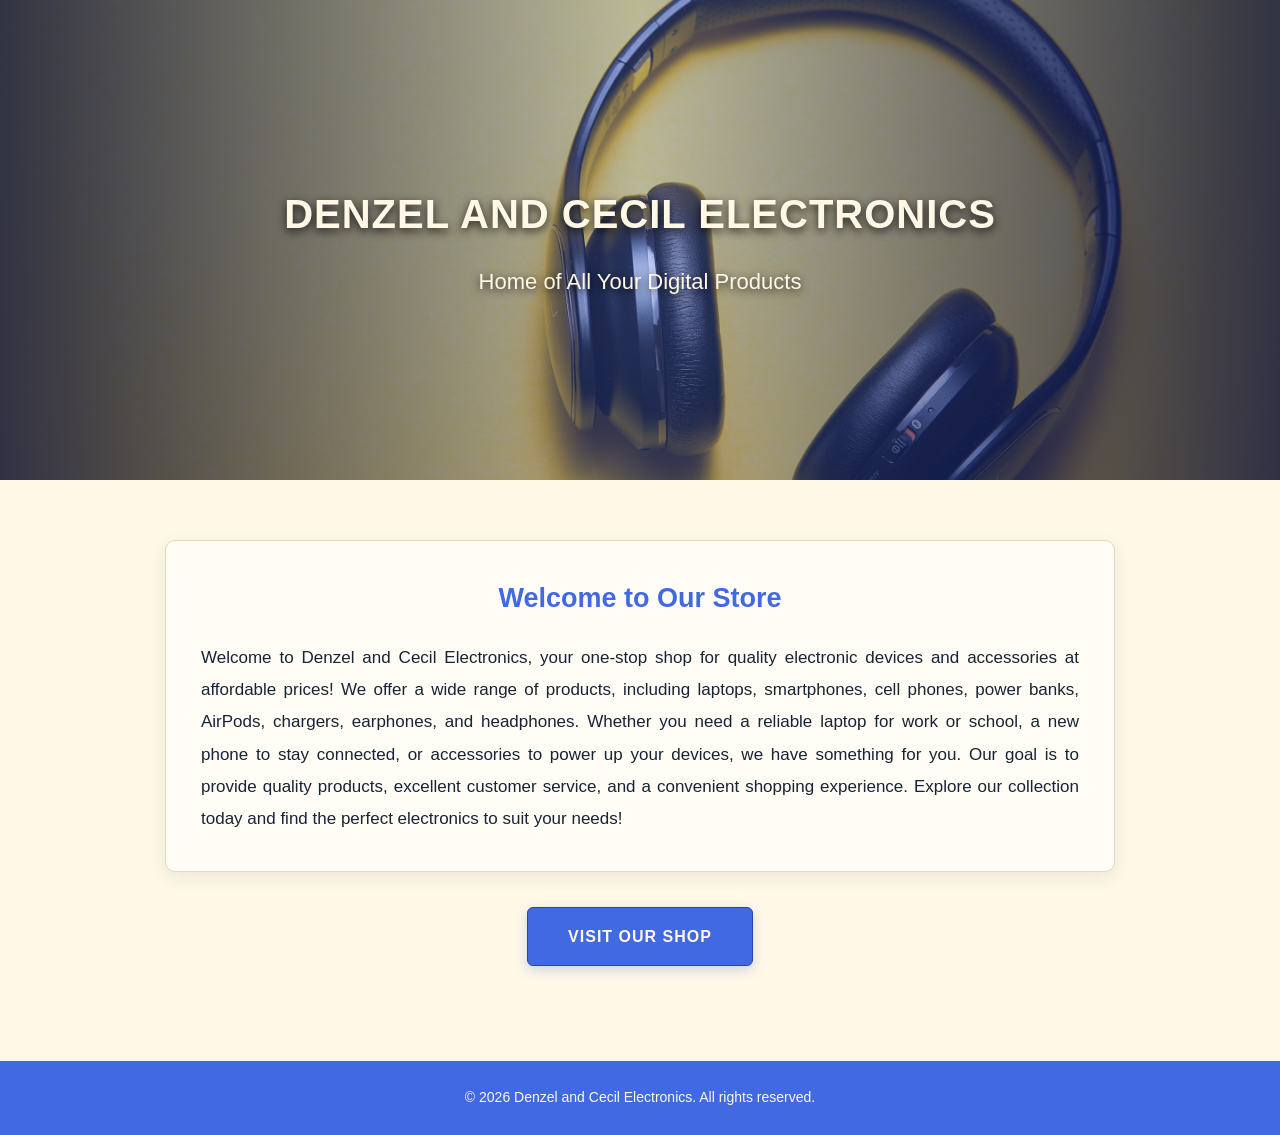
<file: index.html>
<!DOCTYPE html>
<html lang="en">
<head>
    <meta charset="UTF-8">
    <meta name="viewport" content="width=device-width, initial-scale=1.0">

    <title>Denzel and Cecil Electronics</title>

    <link rel="stylesheet" href="homestyle.css">
</head>

<body>

    <header>
        <h1>DENZEL AND CECIL ELECTRONICS</h1>
        <h2>Home of All Your Digital Products</h2>
    </header>

    <main>
        <section class="welcome">
            <h2>Welcome to Our Store</h2>

            <p>
                Welcome to Denzel and Cecil Electronics, your one-stop
                shop for quality electronic devices and accessories
                at affordable prices! We offer a wide range of products,
                including laptops, smartphones, cell phones, power banks,
                AirPods, chargers, earphones, and headphones.

                Whether you need a reliable laptop for work or school,
                a new phone to stay connected, or accessories to power
                up your devices, we have something for you. Our goal
                is to provide quality products, excellent customer
                service, and a convenient shopping experience.

                Explore our collection today and find the perfect
                electronics to suit your needs!
            </p>
        </section>

        <section class="shop-link">
            <a href="store.html">VISIT OUR SHOP</a>
        </section>
    </main>

    <footer>
        <p>&copy; 2026 Denzel and Cecil Electronics. All rights reserved.</p>
    </footer>

</body>
</html>
</file>
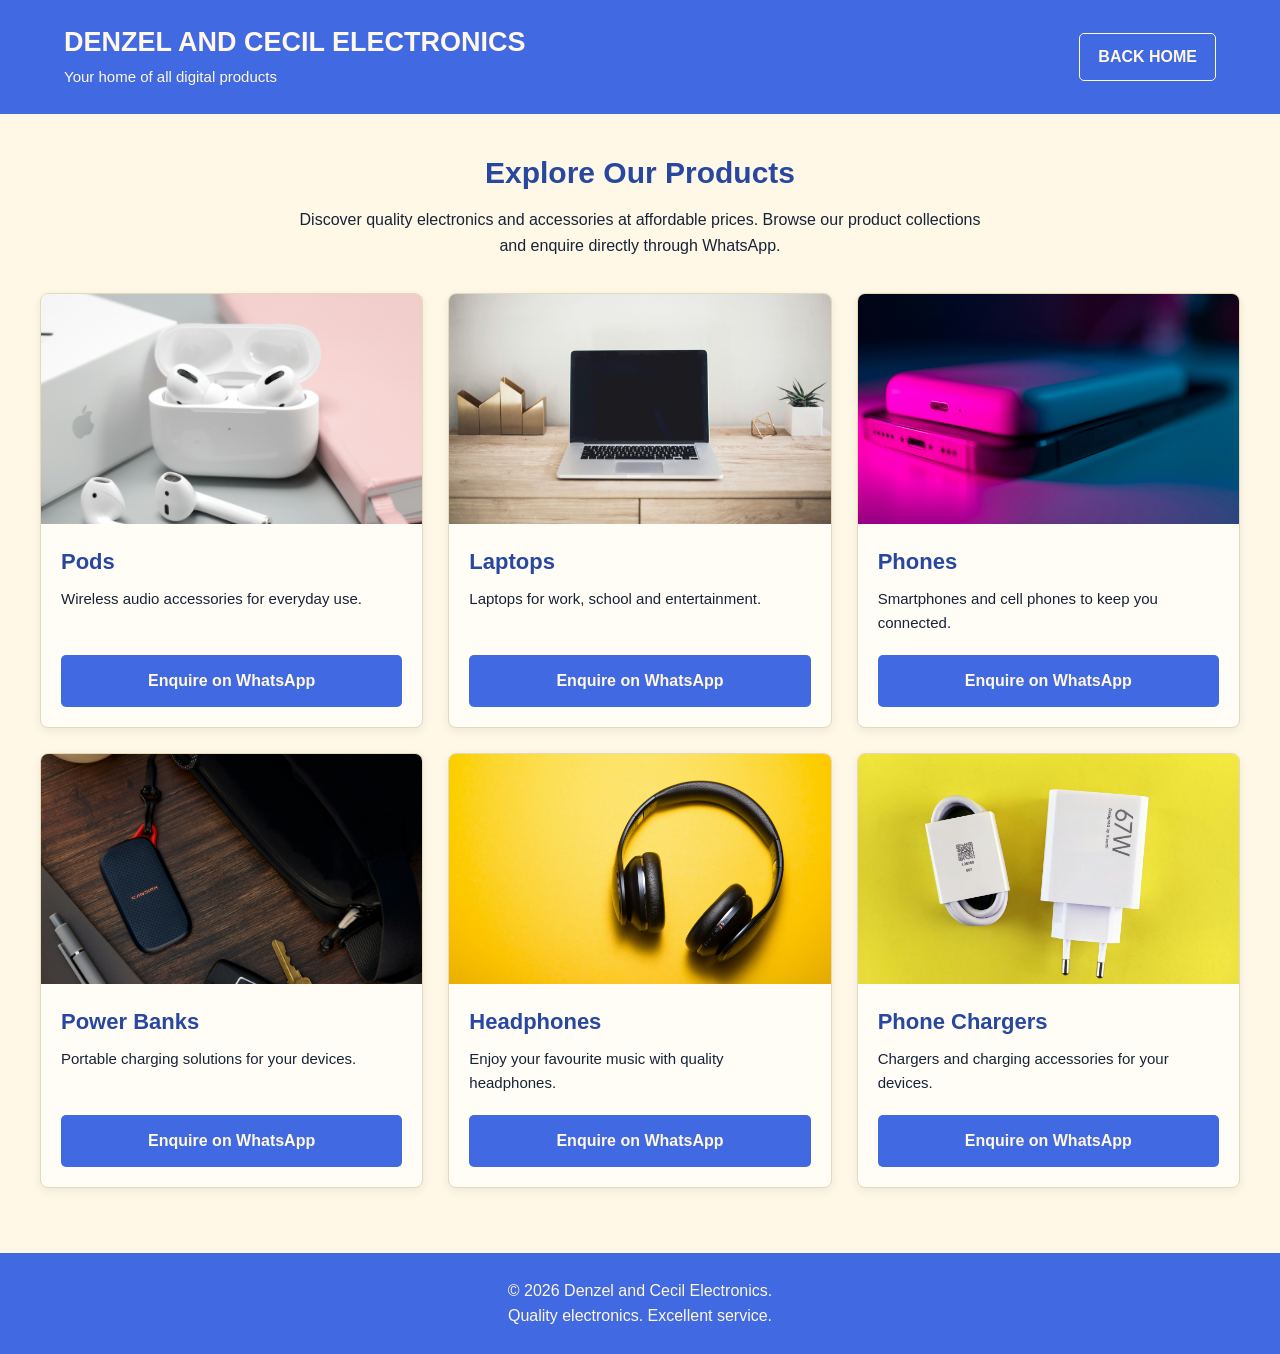
<file: store.html>
<!DOCTYPE html>
<html lang="en">
<head>
    <meta charset="UTF-8">
    <meta name="viewport" content="width=device-width, initial-scale=1.0">

    <title>Denzel and Cecil Electronics | Store</title>

    <link rel="stylesheet" href="store.css">
</head>

<body>

    <!-- Store header -->
    <header class="store-header">
        <div class="store-brand">
            <h1>DENZEL AND CECIL ELECTRONICS</h1>
            <p>Your home of all digital products</p>
        </div>

        <nav>
            <a href="index.html">BACK HOME</a>
        </nav>
    </header>

    <!-- Store introduction -->
    <main>

        <section class="store-intro">
            <h2>Explore Our Products</h2>
            <p>
                Discover quality electronics and accessories at
                affordable prices. Browse our product collections
                and enquire directly through WhatsApp.
            </p>
        </section>

        <!-- Product collections -->
        <section class="product-grid">

            <!-- Pods -->
            <article class="product-card">
                <img src="pods.jpg"
                     alt="Collection of pods and wireless earbuds">

                <div class="product-info">
                    <h3>Pods</h3>
                    <p>Wireless audio accessories for everyday use.</p>

                    <a class="enquiry-button"
                       href="https://wa.me/263789932980?text=Hello%20Denzel%20and%20Cecil%20Electronics%2C%20I%20would%20like%20to%20enquire%20about%20your%20Pods.%20Please%20share%20the%20price%20and%20availability."
                       target="_blank"
                       rel="noopener">
                        Enquire on WhatsApp
                    </a>
                </div>
            </article>

            <!-- Laptops -->
            <article class="product-card">
                <img src="laptop.jpg"
                     alt="Collection of laptops">

                <div class="product-info">
                    <h3>Laptops</h3>
                    <p>Laptops for work, school and entertainment.</p>

                    <a class="enquiry-button"
                       href="https://wa.me/263789932980?text=Hello%20Denzel%20and%20Cecil%20Electronics%2C%20I%20would%20like%20to%20enquire%20about%20your%20Laptops.%20Please%20share%20the%20available%20models%2C%20prices%20and%20specifications."
                       target="_blank"
                       rel="noopener">
                        Enquire on WhatsApp
                    </a>
                </div>
            </article>

            <!-- Phones -->
            <article class="product-card">
                <img src="phone.jpg"
                     alt="Collection of smartphones and cell phones">

                <div class="product-info">
                    <h3>Phones</h3>
                    <p>Smartphones and cell phones to keep you connected.</p>

                    <a class="enquiry-button"
                       href="https://wa.me/263789932980?text=Hello%20Denzel%20and%20Cecil%20Electronics%2C%20I%20would%20like%20to%20enquire%20about%20your%20Phones.%20Please%20share%20the%20available%20models%20and%20prices."
                       target="_blank"
                       rel="noopener">
                        Enquire on WhatsApp
                    </a>
                </div>
            </article>

            <!-- Power banks -->
            <article class="product-card">
                <img src="powerbank.jpg"
                     alt="Collection of power banks">

                <div class="product-info">
                    <h3>Power Banks</h3>
                    <p>Portable charging solutions for your devices.</p>

                    <a class="enquiry-button"
                       href="https://wa.me/263789932980?text=Hello%20Denzel%20and%20Cecil%20Electronics%2C%20I%20would%20like%20to%20enquire%20about%20your%20Power%20Banks.%20Please%20share%20the%20available%20capacities%20and%20prices."
                       target="_blank"
                       rel="noopener">
                        Enquire on WhatsApp
                    </a>
                </div>
            </article>

            <!-- Headphones -->
            <article class="product-card">
                <img src="headphones.jpg"
                     alt="Collection of headphones">

                <div class="product-info">
                    <h3>Headphones</h3>
                    <p>Enjoy your favourite music with quality headphones.</p>

                    <a class="enquiry-button"
                       href="https://wa.me/263789932980?text=Hello%20Denzel%20and%20Cecil%20Electronics%2C%20I%20would%20like%20to%20enquire%20about%20your%20Headphones.%20Please%20share%20the%20available%20models%20and%20prices."
                       target="_blank"
                       rel="noopener">
                        Enquire on WhatsApp
                    </a>
                </div>
            </article>

            <!-- Phone chargers -->
            <article class="product-card">
                <img src="chargers.jpg"
                     alt="Collection of phone chargers">

                <div class="product-info">
                    <h3>Phone Chargers</h3>
                    <p>Chargers and charging accessories for your devices.</p>

                    <a class="enquiry-button"
                       href="https://wa.me/263789932980?text=Hello%20Denzel%20and%20Cecil%20Electronics%2C%20I%20would%20like%20to%20enquire%20about%20your%20Phone%20Chargers.%20Please%20share%20the%20available%20types%20and%20prices."
                       target="_blank"
                       rel="noopener">
                        Enquire on WhatsApp
                    </a>
                </div>
            </article>

        </section>

    </main>

    <!-- Store footer -->
    <footer>
        <p>&copy; 2026 Denzel and Cecil Electronics.</p>
        <p>Quality electronics. Excellent service.</p>
    </footer>

</body>
</html>
</file>
<file: homestyle.css>
/* =====================================
   DENZEL AND CECIL ELECTRONICS
   Royal Blue and Cream White
===================================== */

/* Reset */
* {
    margin: 0;
    padding: 0;
    box-sizing: border-box;
}

/* Main website */
body {
    font-family: Arial, Helvetica, sans-serif;
    background-color: #FFF8E7;
    color: #172337;
    line-height: 1.7;
}

/* =====================================
   HEADER WITH STATIC BACKGROUND IMAGE
===================================== */

header {
    position: relative;
    min-height: 480px;
    padding: 100px 25px;

    display: flex;
    flex-direction: column;
    justify-content: center;
    align-items: center;

    text-align: center;
    color: #FFF8E7;

    /* Royal blue fallback and background image */
    background-color: #4169E1;

    background-image:
        linear-gradient(
            90deg,
            rgba(15, 25, 80, 0.85),
            rgba(65, 105, 225, 0.35),
            rgba(15, 25, 80, 0.85)
        ),
        url("headphones2.jpg");

    background-size: cover;
    background-position: center;
    background-repeat: no-repeat;
}

/* Main store name */
header h1 {
    font-size: 40px;
    font-weight: bold;
    letter-spacing: 1px;
    margin-bottom: 15px;

    color: #FFF8E7;

    text-shadow:
        0 3px 10px rgba(0, 0, 0, 0.8);
}

/* Store slogan */
header h2 {
    font-size: 22px;
    font-weight: normal;

    color: #FFF8E7;

    text-shadow:
        0 2px 8px rgba(0, 0, 0, 0.8);
}

/* =====================================
   MAIN HOME PAGE CONTENT
===================================== */

main {
    width: 100%;
    max-width: 1200px;
    margin: 0 auto;
    padding: 40px 25px;
}

/* Welcome section */
.welcome {
    max-width: 950px;
    margin: 20px auto 35px;
    padding: 35px;

    background-color: #FFFDF5;
    border: 1px solid #E5D9B8;
    border-radius: 10px;

    box-shadow:
        0 5px 18px rgba(23, 35, 55, 0.08);
}

/* Welcome heading */
.welcome h2 {
    color: #4169E1;
    font-size: 27px;
    margin-bottom: 20px;
    text-align: center;
}

/* Welcome paragraph */
.welcome p {
    font-size: 17px;
    line-height: 1.9;
    color: #172337;
    text-align: justify;
}

/* =====================================
   VISIT OUR SHOP BUTTON
===================================== */

.shop-link {
    text-align: center;
    margin: 35px auto;
}

/* Shop button */
.shop-link a {
    display: inline-block;

    background-color: #4169E1;
    color: #FFF8E7;

    padding: 15px 40px;
    border-radius: 6px;

    text-decoration: none;
    font-size: 16px;
    font-weight: bold;
    letter-spacing: 1px;

    border: 1px solid #2747A0;

    box-shadow:
        0 4px 12px rgba(65, 105, 225, 0.25);

    transition:
        background-color 0.2s ease,
        transform 0.2s ease;
}

/* Button hover */
.shop-link a:hover {
    background-color: #2747A0;
    transform: translateY(-3px);
}

/* Keyboard accessibility */
.shop-link a:focus-visible {
    outline: 3px solid #D8B66A;
    outline-offset: 5px;
}

/* =====================================
   FOOTER
===================================== */

footer {
    background-color: #4169E1;
    color: #FFF8E7;

    text-align: center;
    padding: 25px 20px;

    margin-top: 20px;
    font-size: 14px;
}

/* =====================================
   RESPONSIVE DESIGN
===================================== */

@media (max-width: 768px) {

    header {
        min-height: 400px;
        padding: 70px 20px;
    }

    header h1 {
        font-size: 30px;
    }

    header h2 {
        font-size: 19px;
    }

    main {
        padding: 25px 15px;
    }

    .welcome {
        padding: 25px;
    }

    .welcome h2 {
        font-size: 23px;
    }

    .welcome p {
        font-size: 16px;
        text-align: left;
    }
}

/* Small phones */
@media (max-width: 480px) {

    header {
        min-height: 330px;
        padding: 55px 15px;
    }

    header h1 {
        font-size: 24px;
    }

    header h2 {
        font-size: 16px;
    }

    .welcome {
        padding: 20px;
    }

    .welcome h2 {
        font-size: 21px;
    }

    .welcome p {
        font-size: 15px;
    }

    .shop-link a {
        padding: 13px 28px;
        font-size: 14px;
    }
}

/* Accessibility: reduce movement */
@media (prefers-reduced-motion: reduce) {

    .shop-link a {
        transition: none;
    }
}
</file>
<file: store.css>
/* General styling */
* {
    margin: 0;
    padding: 0;
    box-sizing: border-box;
}

body {
    font-family: Arial, Helvetica, sans-serif;
    background-color: #FFF8E7;
    color: #172337;
    line-height: 1.6;
}

/* Store header */
.store-header {
    background-color: #4169E1;
    color: #FFF8E7;
    padding: 25px 5%;
    display: flex;
    justify-content: space-between;
    align-items: center;
    gap: 20px;
    flex-wrap: wrap;
}

.store-brand h1 {
    font-size: 27px;
    line-height: 1.3;
}

.store-brand p {
    font-size: 15px;
    margin-top: 5px;
}

/* Back home link */
.store-header nav a {
    display: inline-block;
    color: #FFF8E7;
    text-decoration: none;
    font-weight: bold;
    padding: 10px 18px;
    border: 1px solid #FFF8E7;
    border-radius: 5px;
}

.store-header nav a:hover {
    background-color: #2747A0;
}

/* Main content */
main {
    max-width: 1250px;
    margin: 0 auto;
    padding: 35px 25px;
}

/* Store introduction */
.store-intro {
    text-align: center;
    margin-bottom: 35px;
}

.store-intro h2 {
    color: #2747A0;
    font-size: 30px;
    margin-bottom: 10px;
}

.store-intro p {
    max-width: 700px;
    margin: 0 auto;
    font-size: 16px;
}

/* Product grid */
.product-grid {
    display: grid;
    grid-template-columns: repeat(3, minmax(0, 1fr));
    gap: 25px;
}

/* Individual product cards */
.product-card {
    background-color: #FFFDF5;
    border: 1px solid #E5D9B8;
    border-radius: 8px;
    overflow: hidden;

    display: flex;
    flex-direction: column;

    box-shadow: 0 3px 10px rgba(23, 35, 55, 0.08);

    transition:
        transform 0.2s ease,
        box-shadow 0.2s ease;
}

.product-card:hover {
    transform: translateY(-4px);
    box-shadow: 0 7px 18px rgba(23, 35, 55, 0.15);
}

/* Product images */
.product-card img {
    display: block;
    width: 100%;
    height: 230px;
    object-fit: cover;
    background-color: #F1E8D5;
}

/* Product information */
.product-info {
    padding: 20px;
    display: flex;
    flex-direction: column;
    flex-grow: 1;
}

.product-info h3 {
    color: #2747A0;
    font-size: 22px;
    margin-bottom: 8px;
}

.product-info p {
    font-size: 15px;
    margin-bottom: 20px;
}

/* WhatsApp enquiry button */
.enquiry-button {
    display: block;
    margin-top: auto;

    text-align: center;
    text-decoration: none;
    font-weight: bold;

    color: #FFF8E7;
    background-color: #4169E1;

    padding: 13px 15px;
    border-radius: 5px;

    transition: background-color 0.2s ease;
}

.enquiry-button:hover {
    background-color: #2747A0;
}

/* Footer */
footer {
    background-color: #4169E1;
    color: #FFF8E7;
    text-align: center;
    padding: 25px 15px;
    margin-top: 30px;
}

/* Tablets */
@media (max-width: 900px) {
    .product-grid {
        grid-template-columns: repeat(2, minmax(0, 1fr));
    }

    .store-brand h1 {
        font-size: 23px;
    }
}

/* Mobile phones */
@media (max-width: 600px) {
    .store-header {
        flex-direction: column;
        text-align: center;
        padding: 25px 15px;
    }

    .store-brand h1 {
        font-size: 22px;
    }

    main {
        padding: 25px 15px;
    }

    .store-intro h2 {
        font-size: 25px;
    }

    .product-grid {
        grid-template-columns: 1fr;
        gap: 20px;
    }

    .product-card img {
        height: 250px;
    }
}

/* Reduce motion for accessibility */
@media (prefers-reduced-motion: reduce) {
    .product-card,
    .enquiry-button {
        transition: none;
    }
}
</file>
